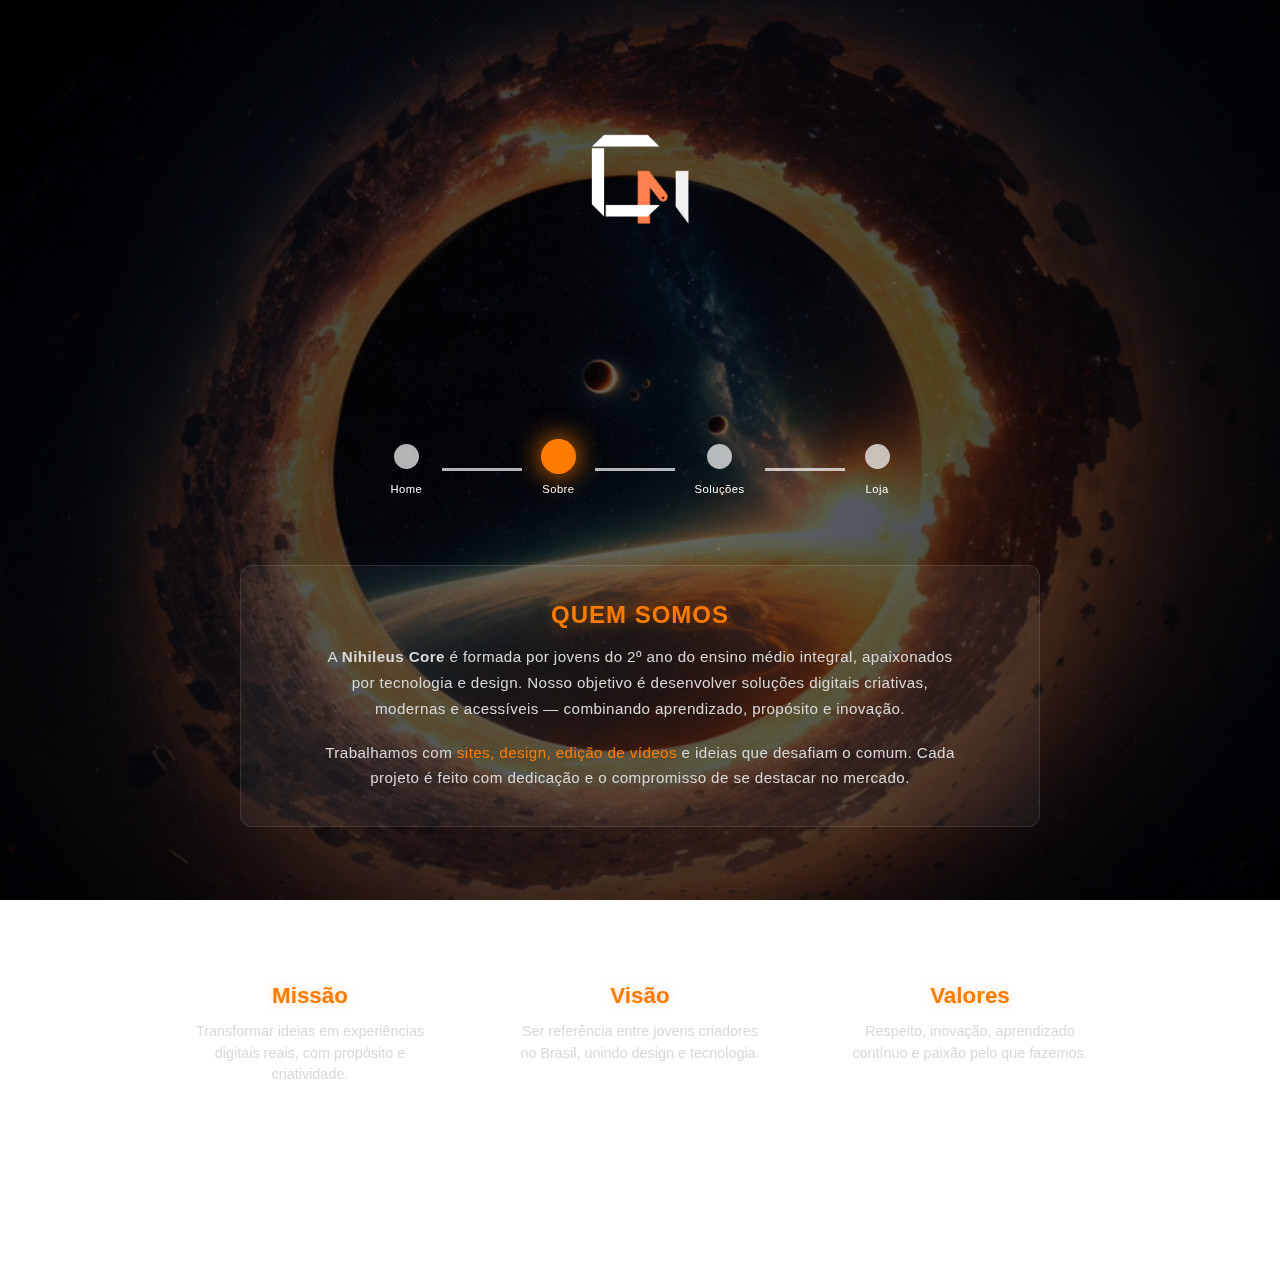
<file: sobre.html>
<!DOCTYPE html>
<html lang="pt-br">

<head>
    <meta charset="UTF-8">
    <meta name="viewport" content="width=device-width, initial-scale=1.0">
    <title>Soluções | Nihileus Core</title>
    <link rel="stylesheet" href="css/main.css">
    <link rel="stylesheet" href="css/animations.css">
</head>


<body class="page-sobre">
    <div class="rocket-transition">
        <div class="rocket-flame"></div>
        <img src="assets/img/foguete.png" alt="Foguete Nihileus Core">
    </div>

    <!-- Fundo de galáxia (o mesmo vídeo da Home) -->
    <video autoplay muted loop playsinline class="bg-video">
        <source src="assets/video/galaxy3.mp4" type="video/mp4">
    </video>

    <!-- Seção principal -->
    <section class="home" id="sobre">
        <!-- LOGO -->
        <img src="assets/img/logo_laranja.png" alt="Nihileus Core Logo" class="logo-img">


        <!-- FRASE / TÍTULO -->
        <h1 class="title">Sobre a <span>Nihileus Core</span></h1>


        <!-- MENU DE NAVEGAÇÃO -->
        <nav class="nav-dots sobre-nav">
            <div class="dot-box">
                <a href="index.html" class="dot"></a>
                <p>Home</p>
            </div>
            <div class="line"></div>
            <div class="dot-box">
                <a href="sobre.html" class="dot active"></a>
                <p>Sobre</p>
            </div>
            <div class="line"></div>
            <div class="dot-box">
                <a href="solucoes.html" class="dot"></a>
                <p>Soluções</p>
            </div>
            <div class="line"></div>
            <div class="dot-box">
                <a href="vendas.html" class="dot"></a>
                <p>Loja</p>
            </div>
        </nav>

        <!-- BLOCO DE INFORMAÇÃO -->
        <div class="about-block">
            <div class="about-content">
                <h2>Quem Somos</h2>
                <p>
                    A <strong>Nihileus Core</strong> é formada por jovens do 2º ano do ensino médio integral, apaixonados por tecnologia e design. Nosso objetivo é desenvolver soluções digitais criativas, modernas e acessíveis — combinando aprendizado,
                    propósito e inovação.
                </p>
                <br>
                <p>
                    Trabalhamos com <span style="color: #ff7b00;">sites, design, edição de vídeos</span> e ideias que desafiam o comum. Cada projeto é feito com dedicação e o compromisso de se destacar no mercado.
                </p>
            </div>
        </div>

        <!-- BLOCO ADICIONAL -->
        <div class="info-section">
            <div class="info-block">
                <h2>Missão</h2>
                <p>Transformar ideias em experiências digitais reais, com propósito e criatividade.</p>
            </div>
            <div class="info-block">
                <h2>Visão</h2>
                <p>Ser referência entre jovens criadores no Brasil, unindo design e tecnologia.</p>
            </div>
            <div class="info-block">
                <h2>Valores</h2>
                <p>Respeito, inovação, aprendizado contínuo e paixão pelo que fazemos.</p>
            </div>
        </div>

    </section>

    <script src="js/main.js"></script>
</body>

</html>
</file>
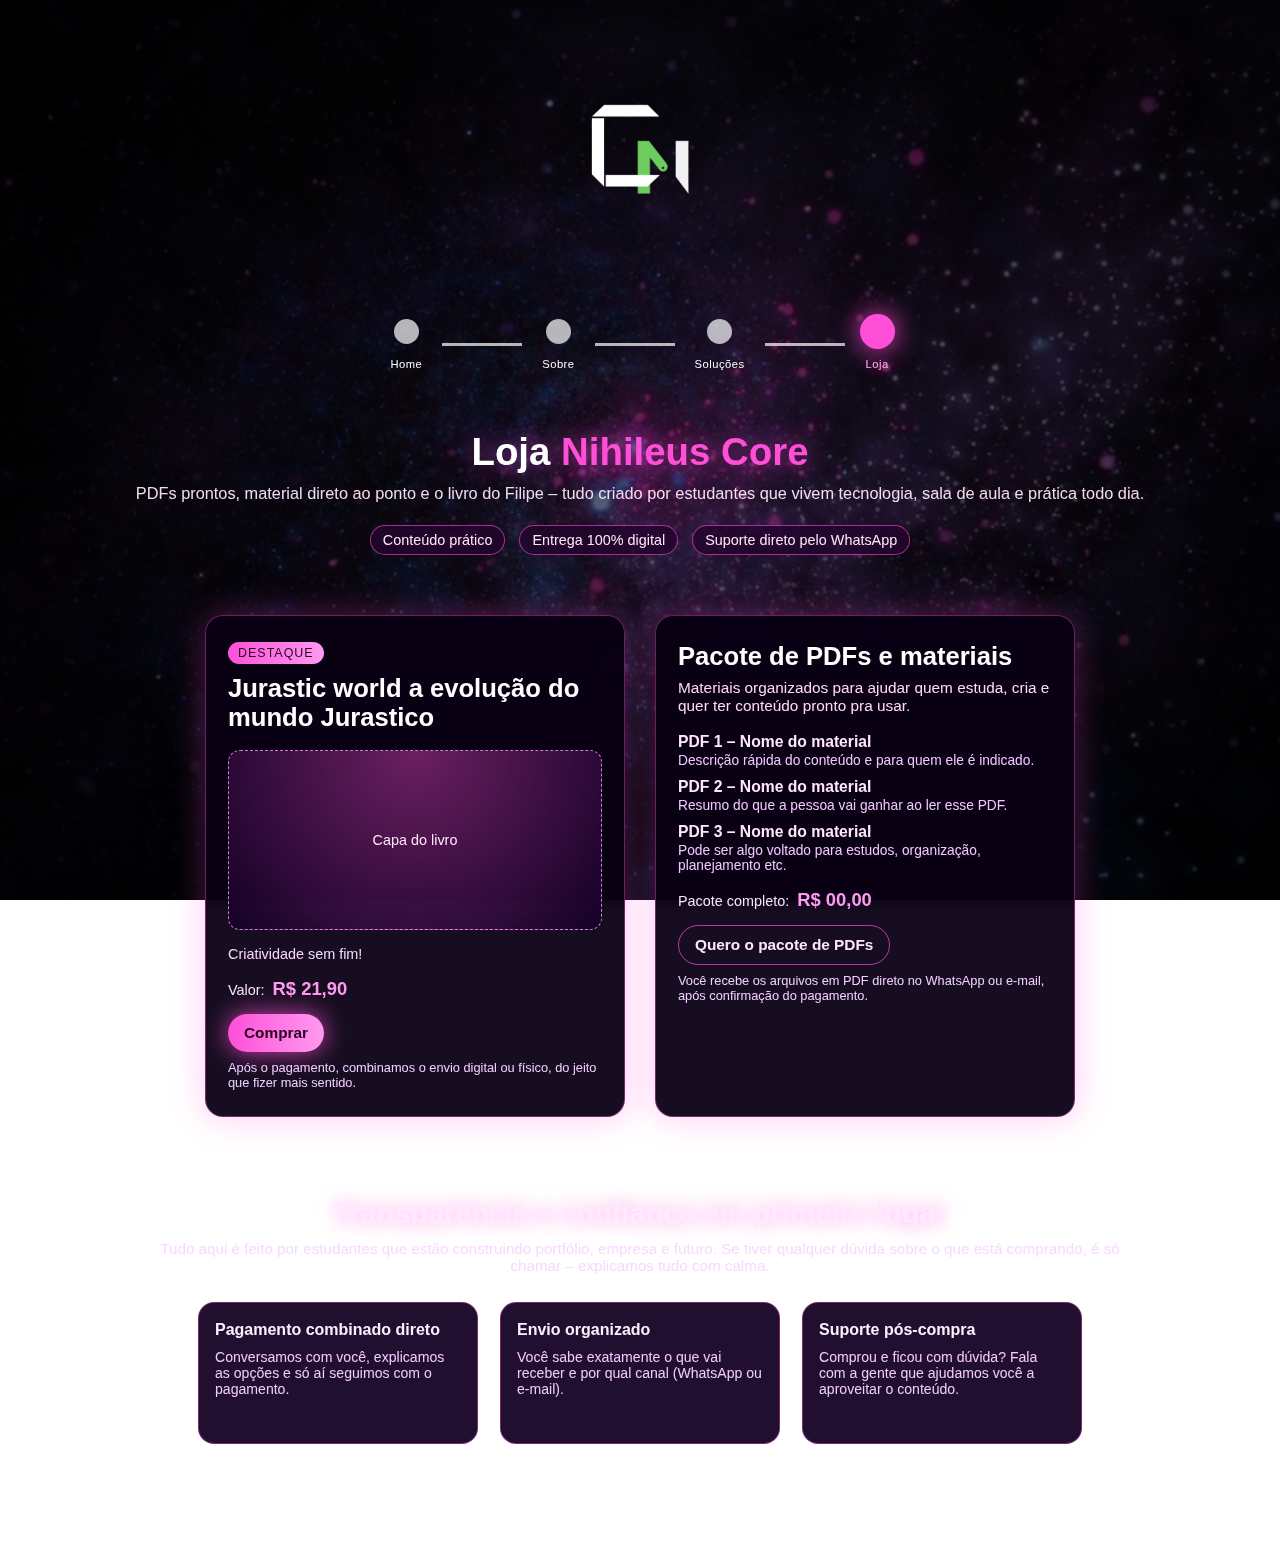
<file: vendas.html>
<!DOCTYPE html>
<html lang="pt-br">

<head>
    <meta charset="UTF-8">
    <meta name="viewport" content="width=device-width, initial-scale=1.0">
    <title>Vendas | Nihileus Core</title>
    <link rel="stylesheet" href="css/main.css">
    <link rel="stylesheet" href="css/animations.css">
</head>

<body class="page-vendas">


    <!-- Transição do foguete -->
    <div class="rocket-transition">
        <div class="rocket-flame"></div>
        <img src="assets/img/foguete.png" alt="Foguete Nihileus Core">
    </div>

    <!-- Fundo em vídeo -->
    <video autoplay muted loop playsinline class="bg-video">
    <source src="assets/video/teste1.mp4" type="video/mp4">
  </video>

    <!-- SEÇÃO VENDAS -->
    <section class="sales">
        <img src="assets/img/logo.png" alt="Logo Nihileus Core" class="logo-img">

        <!-- Navegação por pontos (agora com Vendas) -->
        <nav class="nav-dots vendas-nav">
            <div class="dot-box">
                <a href="index.html" class="dot"></a>
                <p>Home</p>
            </div>
            <div class="line"></div>
            <div class="dot-box">
                <a href="sobre.html" class="dot"></a>
                <p>Sobre</p>
            </div>
            <div class="line"></div>
            <div class="dot-box">
                <a href="solucoes.html" class="dot"></a>
                <p>Soluções</p>
            </div>
            <div class="line"></div>
            <div class="dot-box">
                <a href="vendas.html" class="dot active"></a>
                <p>Loja</p>
            </div>
        </nav>

        <!-- HERO -->
        <header class="sales-hero">
            <h1>Loja <span>Nihileus Core</span></h1>
            <p>
                PDFs prontos, material direto ao ponto e o livro do Filipe – tudo criado por estudantes que vivem tecnologia, sala de aula e prática todo dia.
            </p>
            <div class="sales-highlight">
                <span>Conteúdo prático</span>
                <span>Entrega 100% digital</span>
                <span>Suporte direto pelo WhatsApp</span>
            </div>
        </header>

        <!-- GRID PRINCIPAL: LIVRO + PDFs -->
        <section class="sales-grid">

            <!-- LIVRO DO FILIPE (DESTAQUE) -->
            <article class="sales-card book-card">
                <div class="badge badge-main">Destaque</div>
                <h2>Jurastic world a evolução do mundo Jurastico</h2>
                <p class="sales-tagline">

                </p>

                <div class="book-cover-placeholder">
                    <span>Capa do livro</span>
                </div>

                <ul class="sales-list">
                    <li>Criatividade sem fim!</li>
                </ul>

                <div class="price-row">
                    <span class="price-label">Valor:</span>
                    <span class="price-value">R$ 21,90</span>
                </div>

                <a href="https://wa.me/5538984142176?text=Ol%C3%A1%2C%20tenho%20interesse%20no%20livro%20do%20Filipe%20da%20Nihileus%20Core." target="_blank" class="sales-btn primary">
           Comprar
        </a>

                <p class="small-note">
                    Após o pagamento, combinamos o envio digital ou físico, do jeito que fizer mais sentido.
                </p>
            </article>

            <!-- PDFs / MATERIAIS DIGITAIS -->
            <article class="sales-card pdf-card">
                <h2>Pacote de PDFs e materiais</h2>
                <p class="sales-tagline">
                    Materiais organizados para ajudar quem estuda, cria e quer ter conteúdo pronto pra usar.
                </p>

                <div class="pdf-list">
                    <div class="pdf-item">
                        <h3>PDF 1 – Nome do material</h3>
                        <p>Descrição rápida do conteúdo e para quem ele é indicado.</p>
                    </div>
                    <div class="pdf-item">
                        <h3>PDF 2 – Nome do material</h3>
                        <p>Resumo do que a pessoa vai ganhar ao ler esse PDF.</p>
                    </div>
                    <div class="pdf-item">
                        <h3>PDF 3 – Nome do material</h3>
                        <p>Pode ser algo voltado para estudos, organização, planejamento etc.</p>
                    </div>
                </div>

                <div class="price-row">
                    <span class="price-label">Pacote completo:</span>
                    <span class="price-value">R$ 00,00</span>
                    <!-- ajusta depois -->
                </div>

                <a href="https://wa.me/55SEUNUMERO?text=Ol%C3%A1%2C%20tenho%20interesse%20no%20pacote%20de%20PDFs%20da%20Nihileus%20Core." target="_blank" class="sales-btn secondary">
           Quero o pacote de PDFs
        </a>

                <p class="small-note">
                    Você recebe os arquivos em PDF direto no WhatsApp ou e-mail, após confirmação do pagamento.
                </p>
            </article>

        </section>

        <!-- GARANTIA / CONFIANÇA -->
        <section class="sales-guarantee">
            <h2>Transparência e confiança em primeiro lugar</h2>
            <p>
                Tudo aqui é feito por estudantes que estão construindo portfólio, empresa e futuro. Se tiver qualquer dúvida sobre o que está comprando, é só chamar – explicamos tudo com calma.
            </p>
            <div class="guarantee-grid">
                <div class="guarantee-item">
                    <h3>Pagamento combinado direto</h3>
                    <p>Conversamos com você, explicamos as opções e só aí seguimos com o pagamento.</p>
                </div>
                <div class="guarantee-item">
                    <h3>Envio organizado</h3>
                    <p>Você sabe exatamente o que vai receber e por qual canal (WhatsApp ou e-mail).</p>
                </div>
                <div class="guarantee-item">
                    <h3>Suporte pós-compra</h3>
                    <p>Comprou e ficou com dúvida? Fala com a gente que ajudamos você a aproveitar o conteúdo.</p>
                </div>
            </div>
        </section>

    </section>

    <script src="js/main.js"></script>
</body>

</html>
</file>
<file: css/animations.css>
/* 1 - Animação texto*/


/* Suaviza a logo com leve zoom e fade */

@keyframes fadeIn {
    0% {
        opacity: 0;
        transform: translateY(-20px) scale(0.95);
        filter: blur(4px);
    }
    60% {
        opacity: 0.7;
        transform: translateY(0) scale(1.02);
        filter: blur(1px);
    }
    100% {
        opacity: 1;
        transform: translateY(0) scale(1);
        filter: blur(0);
    }
}


/* Faz o texto aparecer com leve brilho e suavidade */

@keyframes fadeText {
    0% {
        opacity: 0;
        transform: translateY(40px);
        letter-spacing: 2px;
        filter: blur(4px);
    }
    70% {
        opacity: 0.8;
        transform: translateY(0);
        filter: blur(1px);
    }
    100% {
        opacity: 1;
        transform: translateY(0);
        filter: blur(0);
    }
}


/* 3 - Animação logo*/

@keyframes fadeLogo {
    0% {
        opacity: 0;
        transform: translateY(-40px) scale(0.95);
        filter: blur(3px);
    }
    60% {
        opacity: 0.8;
        transform: translateY(-60px) scale(1.05);
        filter: blur(1px);
    }
    100% {
        opacity: 1;
        transform: translateY(-60px) scale(1);
        filter: blur(0);
    }
}
</file>
<file: css/main.css>
/* --- RESET E BASE --- */

* {
    margin: 0;
    padding: 0;
    box-sizing: border-box;
}

html {
    scroll-behavior: smooth;
    overflow-x: hidden;
}

body {
    position: relative;
    font-family: 'Poppins', sans-serif;
    color: white;
    background: url('../assets/img/stars.png') center/cover no-repeat fixed;
    background-size: cover;
    min-height: 100vh;
    /* ✅ altura mínima, não fixa */
    overflow-x: hidden;
    /* ✅ impede rolagem lateral */
    overflow-y: auto;
    /* ✅ permite rolar pra baixo */
}


/* camada azul mais clara (degradê suave) */

body::before {
    content: "";
    position: fixed;
    top: 0;
    left: 0;
    width: 100%;
    height: 100%;
    background: radial-gradient( circle at center, rgba(10, 25, 60, 0.35) 0%, /* azul médio no centro */
    rgba(5, 15, 40, 0.6) 60%, /* azul escuro suave */
    rgba(0, 5, 20, 0.8) 100%/* azul quase preto nas bordas */
    );
    mix-blend-mode: multiply;
    z-index: -1;
}


/* vinheta leve (escurece só as extremidades) */

body::after {
    content: "";
    position: fixed;
    top: 0;
    left: 0;
    width: 100%;
    height: 100%;
    background: radial-gradient( circle at center, transparent 70%, rgba(0, 0, 0, 0.15) 100%);
    z-index: -1;
}


/* --- HOME --- */

.home {
    display: flex;
    flex-direction: column;
    align-items: center;
    justify-content: flex-start;
    /* começa do topo */
    min-height: 100vh;
    /* ✅ cresce conforme o conteúdo */
    padding-top: 120px;
    /* espaçamento entre topo e logo */
    padding-bottom: 100px;
    /* garante espaço no fim */
    position: relative;
    text-align: center;
}


/* LOGO */

.logo-img {
    width: 200px;
    margin-bottom: 25px;
    transform: translateY(-40px);
    animation: fadeLogo 1.8s ease forwards;
}


/* FRASE */

.title {
    font-size: 1.6rem;
    font-weight: 500;
    opacity: 0;
    animation: fadeText 3s ease forwards;
    animation-delay: 0.5s;
    margin-bottom: 70px;
}

.title span {
    color: #00ff66;
    font-weight: 600;
}


/* --- MENU DE PONTOS --- */

.nav-dots {
    display: flex;
    align-items: center;
    justify-content: center;
    gap: 20px;
}


/* Agrupamento do ponto e nome */

.dot-box {
    display: flex;
    flex-direction: column;
    align-items: center;
    gap: 14px;
    /* antes era 8px */
}


/* Ponto */

.dot {
    width: 25px;
    height: 25px;
    border-radius: 50%;
    background: rgba(255, 255, 255, 0.7);
    cursor: pointer;
    transition: all 0.3s ease;
}

.dot:hover {
    background: #00ff66;
    transform: scale(1.3);
    box-shadow: 0 0 15px #00ff66;
}

.dot.active {
    background: #00ff66;
    transform: scale(1.4);
    box-shadow: 0 0 20px #00ff66;
}

.dot-box a {
    display: block;
    width: 25px;
    height: 25px;
    border-radius: 50%;
    background: rgba(255, 255, 255, 0.7);
    transition: all 0.3s ease;
    text-decoration: none;
}

.dot-box a:hover {
    background: #00ff66;
    transform: scale(1.3);
    box-shadow: 0 0 15px #00ff66;
}


/* Nome da seção */

.dot-box p {
    font-size: 0.7rem;
    color: white;
    font-weight: 400;
    letter-spacing: 0.5px;
}


/* PONTO ATIVO */

.nav-dots .dot.active {
    background: #00ff66;
    transform: scale(1.4);
    box-shadow: 0 0 20px #00ff66;
}


/* LINHAS ENTRE OS PONTOS */

.nav-dots .line {
    width: 80px;
    height: 3px;
    background: rgba(255, 255, 255, 0.7);
    transition: all 0.3s ease;
}


/* Blocos */

.info-section {
    display: flex;
    justify-content: center;
    align-items: stretch;
    flex-wrap: wrap;
    gap: 30px;
    padding: 60px 10%;
}

.info-block {
    background: rgba(255, 255, 255, 0.05);
    border-radius: 12px;
    padding: 25px;
    width: 300px;
    text-align: center;
    transition: 0.3s ease;
    border: 1px solid rgba(255, 255, 255, 0.1);
}

.info-block h2 {
    color: #00ff66;
    margin-bottom: 12px;
    font-size: 1.4rem;
}

.info-block p {
    color: #d8d8d8;
    font-size: 0.9rem;
    line-height: 1.5;
}

.info-block:hover {
    transform: translateY(-10px);
    box-shadow: 0 0 20px #00ff6650;
    border-color: #00ff66;
}


/* INTRO */

.about-block {
    background: rgba(255, 255, 255, 0.05);
    border-radius: 12px;
    padding: 35px;
    width: 85%;
    max-width: 800px;
    text-align: center;
    border: 1px solid rgba(255, 255, 255, 0.1);
    margin: 70px auto;
    transition: 0.3s ease;
    animation: fadeIn 2s ease forwards;
}

.about-block:hover {
    transform: translateY(-10px);
    box-shadow: 0 0 25px rgba(0, 255, 102, 0.3);
    border-color: #00ff66;
}

.about-content h2 {
    color: #00ff66;
    font-size: 1.5rem;
    margin-bottom: 15px;
    text-transform: uppercase;
    letter-spacing: 1px;
}

.about-content p {
    color: #d8d8d8;
    font-size: 0.95rem;
    line-height: 1.7;
    letter-spacing: 0.4px;
    text-align: center;
    max-width: 650px;
    margin: 0 auto;
}


/* --- GALÁXIA EM MOVIMENTO (FUNDO) --- */

.bg-video {
    position: fixed;
    top: 0;
    left: 0;
    width: 100%;
    height: 100%;
    object-fit: cover;
    /* cobre toda a tela */
    z-index: -2;
    /* fica atrás de tudo */
    opacity: 0.85;
    /* controle de brilho */
    filter: brightness(0.7) saturate(1.3);
    /* ajusta cor e contraste */
    pointer-events: none;
    /* impede o vídeo de bloquear cliques */
}


/* --- CORES ESPECÍFICAS DA PÁGINA SOBRE --- */

.page-sobre h1,
.page-sobre h2 {
    color: #ff7b00;
    /* laranja quente */
    text-shadow: 0 0 10px rgba(255, 123, 0, 0.3);
    /* leve brilho */
}

.page-sobre .info-block h2 {
    color: #ff7b00;
    /* títulos dos blocos */
}

.page-sobre .title span {
    color: #ff7b00;
    /* palavra destacada no título */
}

.page-sobre .about-content h2 {
    color: #ff7b00;
    letter-spacing: 1px;
    text-transform: uppercase;
    text-shadow: 0 0 15px rgba(255, 123, 0, 0.4);
}


/* --- COR DO PONTO DE NAVEGAÇÃO QUANDO ESTIVER NA PÁGINA SOBRE --- */

.page-sobre .nav-dots .dot.active {
    background: #ff7b00;
    /* laranja */
    box-shadow: 0 0 20px #ff7b00;
    transform: scale(1.4);
}

.page-sobre .dot:hover {
    background: #ff7b00;
    box-shadow: 0 0 15px #ff7b00;
}


/* --- PERSONALIZAÇÃO DA PÁGINA SOBRE --- */


/* cor principal dos títulos e destaques */

.page-sobre h1,
.page-sobre h2,
.page-sobre .title span {
    color: #ff7b00;
    /* laranja */
    text-shadow: 0 0 10px rgba(255, 123, 0, 0.3);
}


/* blocos e bordas com brilho laranja */

.page-sobre .info-block:hover {
    box-shadow: 0 0 20px rgba(255, 123, 0, 0.4);
    border-color: #ff7b00;
}

.page-sobre .about-block:hover {
    box-shadow: 0 0 25px rgba(255, 123, 0, 0.3);
    border-color: #ff7b00;
}


/* texto com hover laranja */

.page-sobre .info-block h2:hover,
.page-sobre .info-block p:hover,
.page-sobre .about-content p:hover {
    color: #ffb366;
    /* laranja mais claro no hover */
    text-shadow: 0 0 8px rgba(255, 123, 0, 0.5);
    transition: 0.3s ease;
}


/* bolinha e hover do menu */

.page-sobre .nav-dots .dot.active {
    background: #ff7b00;
    box-shadow: 0 0 20px #ff7b00;
    transform: scale(1.4);
}

.page-sobre .dot:hover {
    background: #ff7b00;
    box-shadow: 0 0 15px #ff7b00;
}


/* --- TRANSIÇÃO ENTRE PÁGINAS --- */

.fade-transition {
    opacity: 1;
    transition: opacity 0.6s ease;
}

.fade-out {
    opacity: 0;
}


/* --- FOGUETE DE TRANSIÇÃO --- */

.rocket-transition {
    position: fixed;
    top: 50%;
    width: 120px;
    transform: translateY(-50%);
    opacity: 0;
    z-index: 9999;
    pointer-events: none;
}

.rocket-transition img {
    width: 100%;
    height: auto;
    position: relative;
    z-index: 2;
}


/* 🔥 RASTRO DE FOGO */

.rocket-flame {
    position: absolute;
    left: -25px;
    top: 45%;
    width: 40px;
    height: 20px;
    background: radial-gradient(circle at right, #ff0 0%, #ff8000 40%, #ff0000 80%, transparent 100%);
    filter: blur(4px) brightness(1.3);
    opacity: 0;
    z-index: 1;
    animation: flameFlicker 0.15s infinite alternate;
}

@keyframes flameFlicker {
    from {
        transform: scaleY(1) scaleX(1);
        opacity: 0.8;
    }
    to {
        transform: scaleY(1.2) scaleX(0.9);
        opacity: 1;
    }
}


/* 🡆 DIREITA */

.rocket-fly-right {
    animation: rocketFlyRight 2.3s cubic-bezier(0.45, 0, 0.55, 1) forwards;
    opacity: 1;
}

@keyframes rocketFlyRight {
    0% {
        left: -150px;
        opacity: 1;
        transform: translateY(-50%) rotate(-10deg);
    }
    50% {
        left: 45%;
        transform: translateY(-52%) rotate(0deg);
    }
    100% {
        left: 110%;
        opacity: 0;
        transform: translateY(-50%) rotate(15deg);
    }
}


/* 🡄 ESQUERDA */

.rocket-fly-left {
    animation: rocketFlyLeft 2.3s cubic-bezier(0.45, 0, 0.55, 1) forwards;
    opacity: 1;
}

@keyframes rocketFlyLeft {
    0% {
        left: 110%;
        opacity: 1;
        transform: translateY(-50%) rotate(180deg);
    }
    50% {
        left: 45%;
        transform: translateY(-52%) rotate(185deg);
    }
    100% {
        left: -150px;
        opacity: 0;
        transform: translateY(-50%) rotate(190deg);
    }
}


/* --- SEÇÃO WHATSAPP COM IMAGEM --- */

.whatsapp-section {
    display: flex;
    align-items: center;
    justify-content: center;
    gap: 40px;
    padding: 80px 10%;
    text-align: left;
    flex-wrap: wrap;
}

.whatsapp-img {
    width: 300px;
    max-width: 100%;
    animation: floatImage 4s ease-in-out infinite alternate;
    filter: drop-shadow(0 0 25px rgba(0, 255, 102, 0.3));
}

@keyframes floatImage {
    from {
        transform: translateY(0);
    }
    to {
        transform: translateY(-10px);
    }
}

.whatsapp-text {
    max-width: 500px;
}

.whatsapp-text p {
    font-size: 1.3rem;
    margin-bottom: 5px;
    color: #d8d8d8;
}

.whatsapp-text h2 {
    font-size: 1.8rem;
    margin-bottom: 25px;
    color: white;
    line-height: 1.4;
}

.whatsapp-text span {
    color: #00ff66;
}

.whatsapp-btn {
    display: inline-block;
    background: #00ff66;
    color: #000;
    padding: 14px 28px;
    border-radius: 30px;
    font-weight: 600;
    text-decoration: none;
    transition: 0.3s ease;
    box-shadow: 0 0 25px rgba(0, 255, 102, 0.4);
}

.whatsapp-btn:hover {
    background: #00cc55;
    transform: scale(1.05);
    box-shadow: 0 0 30px rgba(0, 255, 102, 0.6);
}


/* --- BLOCOS DE SERVIÇOS PROFISSIONAIS --- */

.service-block {
    position: relative;
    background: rgba(0, 0, 0, 0.4);
    backdrop-filter: blur(6px);
    border: 1px solid rgba(255, 255, 255, 0.08);
    box-shadow: 0 0 40px rgba(255, 255, 255, 0.05);
    padding: 100px 10%;
    margin: 120px auto;
    border-radius: 18px;
    width: 85%;
    overflow: hidden;
    transition: 0.3s ease;
}

.service-block:hover {
    transform: scale(1.01);
    box-shadow: 0 0 60px rgba(255, 255, 255, 0.08);
}

.service-inner {
    display: flex;
    align-items: center;
    justify-content: space-between;
    gap: 60px;
    flex-wrap: wrap;
    position: relative;
    z-index: 2;
}

.service-info {
    max-width: 540px;
}

.service-info h2 {
    font-size: 2rem;
    color: white;
    margin-bottom: 25px;
    line-height: 1.3;
}

.service-info h2 span {
    color: var(--accent-color);
    text-shadow: 0 0 20px var(--accent-color);
}

.service-info p {
    color: #d6d6d6;
    font-size: 1.05rem;
    line-height: 1.7;
    margin-bottom: 35px;
}

.service-info ul {
    list-style: none;
    margin-bottom: 35px;
}

.service-info ul li {
    color: #bfbfbf;
    font-size: 0.95rem;
    margin: 6px 0;
}

.service-btn {
    display: inline-block;
    color: #000;
    background: var(--accent-color);
    padding: 12px 30px;
    border-radius: 40px;
    font-weight: 600;
    text-decoration: none;
    box-shadow: 0 0 25px var(--accent-color);
    transition: 0.3s ease;
}

.service-btn:hover {
    transform: scale(1.05);
    box-shadow: 0 0 35px var(--accent-color);
}

.service-image img {
    width: 380px;
    max-width: 100%;
    filter: drop-shadow(0 0 35px rgba(255, 255, 255, 0.25));
    animation: floatImage 4s ease-in-out infinite alternate;
}


/* 🔹 COR PERSONALIZADA POR SERVIÇO */

.video-service {
    --accent-color: #00bfff;
}

.design-service {
    --accent-color: #ff7b00;
}

.site-service {
    --accent-color: #00ff66;
}


/* --- MANUTENÇÃO ROXA --- */

.maintenance-purple {
    --accent-color: #a66bff;
    /* roxo padrão Nihileus Core */
    background: rgba(0, 0, 0, 0.4);
    backdrop-filter: blur(6px);
    border: 1px solid rgba(166, 107, 255, 0.15);
    box-shadow: 0 0 40px rgba(166, 107, 255, 0.1);
    padding: 100px 10%;
    margin: 120px auto;
    border-radius: 18px;
    width: 85%;
    overflow: hidden;
    position: relative;
    transition: 0.3s ease;
}

.maintenance-purple::before {
    content: "";
    position: absolute;
    inset: 0;
    background: radial-gradient( circle at top left, rgba(166, 107, 255, 0.15), rgba(10, 10, 25, 0.9) 80%);
    mix-blend-mode: screen;
    z-index: 0;
}

.maintenance-purple:hover {
    transform: scale(1.01);
    box-shadow: 0 0 50px rgba(166, 107, 255, 0.15);
}

.maintenance-purple .service-inner {
    display: flex;
    align-items: center;
    justify-content: space-between;
    gap: 60px;
    flex-wrap: wrap;
    position: relative;
    z-index: 2;
}

.maintenance-purple .service-info {
    max-width: 540px;
}

.maintenance-purple .service-info h2 {
    font-size: 2rem;
    color: white;
    margin-bottom: 25px;
    line-height: 1.3;
    text-shadow: 0 0 20px rgba(166, 107, 255, 0.3);
}

.maintenance-purple .service-info h2 span {
    color: var(--accent-color);
}

.maintenance-purple .service-info p {
    color: #d6d6d6;
    font-size: 1.05rem;
    line-height: 1.7;
    margin-bottom: 35px;
}

.maintenance-purple ul {
    list-style: none;
    margin-bottom: 35px;
}

.maintenance-purple ul li {
    color: #cfcfcf;
    font-size: 0.95rem;
    margin: 6px 0;
    display: flex;
    align-items: center;
    gap: 8px;
}

.purple-btn {
    display: inline-block;
    color: #000;
    background: var(--accent-color);
    padding: 12px 30px;
    border-radius: 40px;
    font-weight: 600;
    text-decoration: none;
    box-shadow: 0 0 25px var(--accent-color);
    transition: 0.3s ease;
}

.purple-btn:hover {
    transform: scale(1.05);
    box-shadow: 0 0 35px var(--accent-color);
}

.maintenance-purple .service-image img {
    width: 380px;
    max-width: 100%;
    filter: drop-shadow(0 0 40px rgba(166, 107, 255, 0.25));
    animation: floatImage 4s ease-in-out infinite alternate;
}


/* Solucoes */


/* --- SOLUÇÕES (TEMA AZUL ORBITAL) --- */

.solutions {
    text-align: center;
    padding-top: 100px;
    color: white;
    position: relative;
}

.solutions-title {
    font-size: 2.6rem;
    margin-top: 60px;
    text-shadow: 0 0 20px rgba(0, 191, 255, 0.4);
}

.solutions-title span {
    color: #00bfff;
}

.solutions-subtitle {
    font-size: 1.1rem;
    color: #cfe9ff;
    margin-bottom: 100px;
    opacity: 0.9;
}


/* --- AJUSTE DE LEGIBILIDADE E MOVIMENTO --- */

.core-tech {
    position: relative;
    width: 100%;
    min-height: 700px;
    /* deixa espaço suficiente */
    display: flex;
    align-items: center;
    justify-content: center;
    overflow: visible;
    /* ✅ NÃO corta mais o núcleo/orbitas */
    margin: 100px auto 100px;
    /* espaço embaixo pra não encostar no próximo bloco */
    z-index: 2;
}


/* Campo de energia atrás do núcleo */

.energy-field {
    position: absolute;
    width: 380px;
    height: 380px;
    border-radius: 50%;
    background: radial-gradient(circle, rgba(0, 191, 255, 0.25) 0%, rgba(0, 0, 30, 0) 80%);
    filter: blur(60px);
    animation: energyFlow 6s ease-in-out infinite alternate;
    z-index: 1;
}

@keyframes energyFlow {
    0%,
    100% {
        transform: scale(1);
        opacity: 0.6;
    }
    50% {
        transform: scale(1.2);
        opacity: 1;
    }
}


/* Núcleo central */

.core-sphere {
    width: 130px;
    height: 130px;
    border-radius: 50%;
    box-shadow: 0 0 90px rgba(0, 191, 255, 0.8);
    animation: pulse-core 4s ease-in-out infinite alternate;
    z-index: 2;
    display: flex;
    align-items: center;
    justify-content: center;
    background: rgba(0, 10, 30, 0.8);
    /* fundo escuro pra destacar a logo */
    overflow: hidden;
}

.core-sphere img {
    width: 80%;
    height: auto;
    object-fit: contain;
    filter: drop-shadow(0 0 10px rgba(0, 191, 255, 0.7));
}

@keyframes pulse-core {
    0%,
    100% {
        transform: scale(1);
        box-shadow: 0 0 80px rgba(0, 191, 255, 0.7);
    }
    50% {
        transform: scale(1.1);
        box-shadow: 0 0 130px rgba(0, 191, 255, 1);
    }
}


/* Orbitas com contraste suave */

.orbit {
    position: absolute;
    border: 1px solid rgba(0, 191, 255, 0.15);
    border-radius: 50%;
    animation: rotateOrbit linear infinite;
    filter: brightness(1.2);
    z-index: 3;
}

.orbit-1 {
    width: 280px;
    height: 280px;
    animation-duration: 55s;
}

.orbit-2 {
    width: 430px;
    height: 430px;
    animation-duration: 70s;
}

.orbit-3 {
    width: 580px;
    height: 580px;
    animation-duration: 90s;
}

@keyframes rotateOrbit {
    from {
        transform: rotate(0deg);
    }
    to {
        transform: rotate(360deg);
    }
}


/* Ícones orbitando */

.tech-icon {
    position: absolute;
    top: 50%;
    left: 50%;
    transform: rotate(var(--angle)) translateX(calc(var(--orbit-radius, 50%) / 2)) rotate(calc(var(--angle) * -1));
    transform-origin: center;
    text-align: center;
    z-index: 4;
}

.orbit-1 .tech-icon {
    --orbit-radius: 280px;
}

.orbit-2 .tech-icon {
    --orbit-radius: 430px;
}

.orbit-3 .tech-icon {
    --orbit-radius: 580px;
}

.tech-icon img {
    width: 65px;
    opacity: 0.95;
    transition: all 0.3s ease;
    filter: drop-shadow(0 0 8px rgba(0, 191, 255, 0.5));
}

.tech-icon:hover img {
    transform: scale(1.15);
    opacity: 1;
    filter: drop-shadow(0 0 15px #00bfff);
}


/* Legendas fixas */

.tech-icon p {
    color: #e8f7ff;
    font-size: 0.9rem;
    font-weight: 500;
    margin-top: 8px;
    text-shadow: 0 0 5px rgba(0, 191, 255, 0.5);
    transform: none !important;
    text-align: center;
}


/* --- FERRAMENTAS --- */

.tools-section {
    text-align: center;
    padding: 120px 10%;
    background: rgba(0, 10, 30, 0.4);
    backdrop-filter: blur(8px);
}

.tools-section h2 {
    color: #00bfff;
    font-size: 2rem;
    margin-bottom: 60px;
}

.tools-grid {
    display: flex;
    flex-wrap: wrap;
    justify-content: center;
    gap: 35px;
}

.tool-card {
    background: rgba(255, 255, 255, 0.05);
    border: 1px solid rgba(0, 191, 255, 0.2);
    border-radius: 12px;
    width: 130px;
    padding: 25px 15px;
    transition: 0.3s ease;
}

.tool-card:hover {
    transform: scale(1.1);
    box-shadow: 0 0 35px rgba(0, 191, 255, 0.4);
}

.tool-card img {
    width: 50px;
    margin-bottom: 10px;
}

.tool-card p {
    color: #d8d8d8;
    font-size: 0.9rem;
}


/* --- CALL TO ACTION --- */

.cta-section {
    text-align: center;
    padding: 120px 10%;
}

.cta-section h2 {
    color: white;
    font-size: 1.8rem;
    margin-bottom: 25px;
}

.cta-btn-blue {
    background: #00bfff;
    color: #000;
    padding: 14px 35px;
    border-radius: 40px;
    font-weight: 600;
    text-decoration: none;
    box-shadow: 0 0 25px rgba(0, 191, 255, 0.5);
    transition: 0.3s ease;
}

.cta-btn-blue:hover {
    transform: scale(1.05);
    box-shadow: 0 0 40px rgba(0, 191, 255, 0.8);
}


/* --- ESTILO ESPECÍFICO PARA A PÁGINA SOLUÇÕES --- */

.solucoes-nav .dot.active {
    background: #00bfff;
    transform: scale(1.4);
    box-shadow: 0 0 20px #00bfff;
}

.solucoes-nav .dot-box a:hover {
    background: #00bfff;
    box-shadow: 0 0 15px #00bfff;
}

.solucoes-nav .dot-box a.active+p {
    color: #00bfff;
    text-shadow: 0 0 10px rgba(0, 191, 255, 0.8);
}

\r\n\r\n
/* --- SERVICE BUILDER --- */

.service-builder {
    margin-top: 80px;
    padding: 70px 8%;
    background: rgba(5, 18, 42, 0.6);
    border: 1px solid rgba(0, 191, 255, 0.22);
    border-radius: 28px;
    backdrop-filter: blur(14px);
    box-shadow: 0 0 45px rgba(0, 191, 255, 0.14);
}

.builder-headline {
    text-align: center;
    max-width: 720px;
    margin: 0 auto 50px;
}

.builder-headline span {
    display: inline-block;
    font-size: 0.85rem;
    letter-spacing: 0.32rem;
    text-transform: uppercase;
    color: #00bfff;
    margin-bottom: 16px;
}

.builder-headline h2 {
    font-size: 2rem;
    line-height: 1.3;
    margin-bottom: 18px;
}

.builder-headline p {
    color: #cfe9ff;
    font-size: 1rem;
}

.builder-card {
    background: linear-gradient(130deg, rgba(10, 32, 68, 0.75) 0%, rgba(4, 14, 28, 0.85) 70%);
    border: 1px solid rgba(0, 191, 255, 0.18);
    border-radius: 24px;
    padding: 40px 50px;
    box-shadow: inset 0 0 18px rgba(0, 191, 255, 0.08);
}

.builder-progress {
    display: flex;
    align-items: center;
    justify-content: space-between;
    gap: 30px;
    margin-bottom: 35px;
}

.progress-track {
    flex: 1;
    height: 6px;
    background: rgba(0, 191, 255, 0.15);
    border-radius: 999px;
    overflow: hidden;
}

.progress-bar {
    display: block;
    height: 100%;
    width: 0;
    background: linear-gradient(90deg, #00bfff 0%, #00ffcc 100%);
    border-radius: 999px;
    transition: width 0.4s ease;
}

.progress-label {
    font-size: 0.9rem;
    color: #cfe9ff;
    min-width: 110px;
}

.builder-steps {
    display: flex;
    flex-direction: column;
    gap: 60px;
}

.builder-step {
    display: none;
    flex-direction: column;
    gap: 24px;
}

.builder-step.active {
    display: flex;
}

.builder-step h3 {
    font-size: 1.4rem;
}

.step-hint {
    color: #9cc8ff;
    font-size: 0.95rem;
}

.option-grid {
    display: grid;
    grid-template-columns: repeat(auto-fill, minmax(220px, 1fr));
    gap: 22px;
}

.option-card {
    position: relative;
    padding: 22px 20px;
    border-radius: 18px;
    border: 1px solid rgba(0, 191, 255, 0.22);
    background: rgba(6, 20, 45, 0.6);
    box-shadow: 0 0 0 rgba(0, 191, 255, 0);
    transition: all 0.3s ease;
    cursor: pointer;
    display: flex;
    flex-direction: column;
    gap: 10px;
}

.option-card:hover {
    transform: translateY(-4px);
    box-shadow: 0 15px 30px rgba(0, 191, 255, 0.18);
}

.option-card input {
    position: absolute;
    opacity: 0;
    pointer-events: none;
}

.option-card .option-title {
    font-weight: 600;
    font-size: 1.1rem;
}

.option-card .option-desc {
    font-size: 0.9rem;
    color: #cfe9ff;
    line-height: 1.45;
}

.option-card .option-tag {
    font-size: 0.85rem;
    color: #00ffcc;
    letter-spacing: 0.05rem;
    text-transform: uppercase;
}

.option-card.is-selected {
    border-color: rgba(0, 255, 204, 0.75);
    box-shadow: 0 18px 40px rgba(0, 255, 204, 0.18);
    background: rgba(10, 42, 70, 0.85);
}

.timeline-grid .option-card,
.support-grid .option-card {
    grid-column: span 1;
}

.support-grid {
    grid-template-columns: repeat(auto-fill, minmax(260px, 1fr));
}

.builder-footer,
.summary-actions {
    display: flex;
    align-items: center;
    gap: 16px;
    flex-wrap: wrap;
}

.builder-footer {
    margin-top: 10px;
}

.builder-prev,
.builder-next,
.builder-reset {
    background: rgba(255, 255, 255, 0.08);
    border: 1px solid rgba(0, 191, 255, 0.35);
    color: #e8f7ff;
    font-weight: 600;
    padding: 12px 26px;
    border-radius: 999px;
    cursor: pointer;
    transition: all 0.3s ease;
}

.builder-next {
    background: linear-gradient(90deg, #00bfff 0%, #00ffcc 100%);
    border: none;
    color: #001826;
}

.builder-prev:hover,
.builder-reset:hover {
    border-color: rgba(0, 255, 204, 0.6);
    box-shadow: 0 0 25px rgba(0, 191, 255, 0.35);
}

.builder-next:hover {
    transform: translateY(-2px);
    box-shadow: 0 12px 28px rgba(0, 255, 204, 0.35);
}

.builder-next:disabled {
    cursor: not-allowed;
    filter: grayscale(0.4);
    opacity: 0.6;
    box-shadow: none;
}

.builder-cta {
    display: inline-flex;
    align-items: center;
    justify-content: center;
    padding: 12px 28px;
    border-radius: 999px;
    background: transparent;
    border: 1px solid rgba(0, 255, 204, 0.6);
    color: #00ffcc;
    text-decoration: none;
    font-weight: 600;
    transition: all 0.3s ease;
}

.builder-cta:hover {
    background: rgba(0, 255, 204, 0.12);
    box-shadow: 0 12px 28px rgba(0, 255, 204, 0.28);
}

.summary-card {
    background: rgba(4, 16, 32, 0.8);
    border: 1px solid rgba(0, 191, 255, 0.2);
    border-radius: 20px;
    padding: 30px;
    display: flex;
    flex-direction: column;
    gap: 22px;
}

.summary-title {
    font-size: 1.1rem;
    font-weight: 600;
}

.summary-list {
    list-style: none;
    display: flex;
    flex-direction: column;
    gap: 12px;
    color: #cfe9ff;
    font-size: 0.95rem;
}

.summary-budget {
    border-top: 1px solid rgba(0, 191, 255, 0.25);
    padding-top: 18px;
    display: flex;
    flex-direction: column;
    gap: 6px;
}

.summary-budget strong {
    font-size: 1.8rem;
    color: #00ffcc;
}

.summary-note {
    color: #9cc8ff;
    font-size: 0.9rem;
}

@media (max-width: 960px) {
    .service-builder {
        padding: 60px 6%;
    }
    .builder-card {
        padding: 32px;
    }
    .option-grid {
        grid-template-columns: repeat(auto-fill, minmax(200px, 1fr));
    }
}

@media (max-width: 640px) {
    .builder-headline h2 {
        font-size: 1.6rem;
    }
    .builder-card {
        padding: 26px 22px;
    }
    .builder-progress {
        flex-direction: column;
        align-items: flex-start;
    }
    .progress-label {
        min-width: 0;
    }
    .option-grid {
        grid-template-columns: 1fr;
    }
    .builder-footer,
    .summary-actions {
        flex-direction: column;
        align-items: stretch;
    }
    .builder-prev,
    .builder-next,
    .builder-reset,
    .builder-cta {
        width: 100%;
        justify-content: center;
    }
}


/* ========================= */


/* RESPONSIVIDADE GERAL      */


/* ========================= */


/* Tablet e celular (até 900px) */

@media (max-width: 900px) {
    /* HOME */
    .home {
        padding-top: 80px;
        padding-bottom: 60px;
    }
    .logo-img {
        width: 150px;
        margin-bottom: 15px;
    }
    .title {
        font-size: 1.4rem;
        margin-bottom: 40px;
        padding: 0 20px;
    }
    /* NAV POR PONTOS */
    .nav-dots {
        gap: 14px;
    }
    .nav-dots .line {
        width: 50px;
    }
    .dot-box p {
        font-size: 0.7rem;
    }
    /* BLOCOS DA HOME */
    .info-section {
        flex-direction: column;
        align-items: center;
        padding: 40px 8%;
        gap: 20px;
    }
    .info-block {
        width: 100%;
        max-width: 380px;
    }
    .about-block {
        width: 90%;
        margin: 40px auto;
        padding: 25px 18px;
    }
    .about-content p {
        font-size: 0.9rem;
    }
    /* SERVIÇOS (HOME) */
    .service-block {
        width: 100%;
        padding: 60px 8%;
        margin: 70px auto;
        border-radius: 16px;
    }
    .service-inner {
        flex-direction: column;
        align-items: center;
        text-align: center;
        gap: 28px;
    }
    .service-info {
        max-width: 100%;
    }
    .service-image img {
        width: 260px;
        max-width: 80%;
    }
    .service-info h2 {
        font-size: 1.6rem;
    }
    .service-info p {
        font-size: 0.95rem;
    }
    /* FERRAMENTAS / GRID */
    .tools-grid {
        gap: 20px;
    }
    .tool-card {
        width: 120px;
        padding: 20px 12px;
    }
    .tool-card img {
        width: 42px;
    }
    /* CTA */
    .cta-section {
        padding: 90px 8%;
    }
    .cta-section h2 {
        font-size: 1.5rem;
    }
    .cta-btn-blue,
    .cta-btn {
        padding: 12px 26px;
        font-size: 0.95rem;
    }
}


/* Celular menor (até 600px) */

@media (max-width: 600px) {
    /* HOME */
    .logo-img {
        width: 130px;
    }
    .title {
        font-size: 1.25rem;
        margin-bottom: 30px;
        padding: 0 16px;
    }
    .nav-dots {
        gap: 10px;
    }
    .nav-dots .line {
        width: 35px;
    }
    .dot-box p {
        font-size: 0.65rem;
    }
    /* BLOCOS */
    .info-section {
        padding: 30px 6%;
    }
    .info-block {
        max-width: 340px;
        padding: 20px 16px;
    }
    .about-block {
        padding: 22px 16px;
    }
    /* SERVIÇOS */
    .service-block {
        padding: 45px 6%;
        margin: 50px auto;
    }
    .service-image img {
        width: 220px;
    }
    /* SOLUÇÕES – TÍTULOS */
    .solutions-title {
        font-size: 2rem;
    }
    .solutions-subtitle {
        font-size: 0.95rem;
        margin-bottom: 50px;
        padding: 0 16px;
    }
    /* PAINEL ORBITAL – versão compacta */
    .core-tech {
        transform: scale(0.72);
        height: 480px;
        margin-top: 40px;
    }
    .orbit-3 {
        display: none;
        /* some a órbita mais externa pra não ficar apertado */
    }
    .tools-section {
        padding: 80px 8%;
    }
    .tools-grid {
        gap: 18px;
    }
    .tool-card {
        width: 110px;
    }
}


/* Celular bem pequeno (até 430px) */

@media (max-width: 430px) {
    .core-tech {
        transform: scale(0.62);
        height: 420px;
    }
    .orbit-2 {
        width: 360px;
        height: 360px;
    }
    .orbit-1 {
        width: 230px;
        height: 230px;
    }
    .orbit-2 .tech-icon {
        --orbit-radius: 360px;
    }
    .orbit-1 .tech-icon {
        --orbit-radius: 230px;
    }
    .solutions-subtitle {
        font-size: 0.9rem;
    }
}


/* ===================================== */


/* AJUSTES FINOS DE RESPONSIVIDADE       */


/* (apenas organiza melhor no mobile)    */


/* ===================================== */


/* Tablet e celular (até 900px) */

@media (max-width: 900px) {
    /* HOME mais equilibrado */
    .home {
        padding-top: 90px;
        padding-bottom: 50px;
    }
    .logo-img {
        width: 150px;
        margin-bottom: 18px;
    }
    .title {
        font-size: 1.35rem;
        margin-bottom: 35px;
        padding: 0 18px;
    }
    /* Blocos da home mais centrados */
    .info-section {
        flex-direction: column;
        align-items: center;
        padding: 40px 7%;
        gap: 18px;
    }
    .info-block {
        width: 100%;
        max-width: 380px;
    }
    .about-block {
        width: 92%;
        margin: 35px auto 20px;
        padding: 24px 20px;
    }
    /* WHATSAPP – fica em coluna, centralizado */
    .whatsapp-section {
        flex-direction: column;
        padding: 60px 7%;
        text-align: center;
        gap: 26px;
    }
    .whatsapp-text {
        max-width: 100%;
    }
    .whatsapp-text h2 {
        font-size: 1.6rem;
    }
    .whatsapp-text p {
        font-size: 1.05rem;
    }
    .whatsapp-img {
        width: 230px;
        max-width: 70%;
    }
    /* BLOCOS DE SERVIÇO (inclui roxo) */
    .service-block,
    .maintenance-purple {
        width: 100%;
        margin: 70px auto 40px;
        padding: 55px 7%;
        border-radius: 18px;
    }
    .service-inner,
    .maintenance-purple .service-inner {
        flex-direction: column;
        align-items: center;
        text-align: center;
        gap: 24px;
    }
    .service-info,
    .maintenance-purple .service-info {
        max-width: 100%;
    }
    .service-image img,
    .maintenance-purple .service-image img {
        width: 260px;
        max-width: 80%;
    }
    .service-info h2,
    .maintenance-purple .service-info h2 {
        font-size: 1.6rem;
    }
    .service-info p,
    .maintenance-purple .service-info p {
        font-size: 0.98rem;
    }
    /* Soluções – menos “sobrando” em volta no tablet */
    .solutions {
        padding-top: 80px;
    }
    .solutions-title {
        font-size: 2.2rem;
        margin-top: 40px;
    }
    .solutions-subtitle {
        font-size: 1rem;
        margin-bottom: 60px;
        padding: 0 10%;
    }
    .core-tech {
        height: 560px;
        margin: 60px auto 20px;
    }
    .tools-section {
        padding: 80px 8%;
    }
    .service-builder {
        margin-top: 60px;
    }
}


/* Celular (até 600px) */

@media (max-width: 600px) {
    /* NAV por pontos mais compacto */
    .nav-dots {
        gap: 10px;
    }
    .nav-dots .line {
        width: 35px;
    }
    .dot-box p {
        font-size: 0.65rem;
    }
    /* Home mais “reta” */
    .logo-img {
        width: 130px;
    }
    .title {
        font-size: 1.2rem;
        margin-bottom: 26px;
        padding: 0 14px;
    }
    .info-section {
        padding: 28px 6%;
    }
    .info-block {
        max-width: 340px;
        padding: 18px 14px;
    }
    .about-block {
        padding: 20px 14px;
    }
    /* WhatsApp ainda mais limpo */
    .whatsapp-section {
        padding: 45px 6%;
        gap: 22px;
    }
    .whatsapp-img {
        width: 210px;
        max-width: 75%;
    }
    .whatsapp-text h2 {
        font-size: 1.45rem;
    }
    .whatsapp-text p {
        font-size: 1rem;
    }
    /* Serviços empilhados */
    .service-block,
    .maintenance-purple {
        padding: 40px 6%;
        margin: 45px auto 30px;
    }
    .service-image img,
    .maintenance-purple .service-image img {
        width: 220px;
    }
    /* Soluções – orbital mais compacto */
    .core-tech {
        transform: scale(0.75);
        height: 460px;
        margin-top: 30px;
    }
    .solutions-title {
        font-size: 1.9rem;
    }
    .solutions-subtitle {
        font-size: 0.92rem;
        margin-bottom: 40px;
        padding: 0 14px;
    }
    .tools-grid {
        gap: 18px;
    }
    .tool-card {
        width: 115px;
        padding: 18px 10px;
    }
    .tool-card img {
        width: 40px;
    }
    /* CTA mais enxuto */
    .cta-section {
        padding: 70px 8%;
    }
    .cta-section h2 {
        font-size: 1.4rem;
    }
    .cta-btn-blue {
        padding: 10px 24px;
        font-size: 0.9rem;
    }
}


/* Celular bem pequeno (até 430px) */

@media (max-width: 430px) {
    .home {
        padding-top: 75px;
    }
    .logo-img {
        width: 120px;
    }
    .title {
        font-size: 1.1rem;
    }
    /* Orbital: só 2 órbitas pra não ficar apertado */
    .core-tech {
        transform: scale(0.64);
        height: 400px;
        margin-top: 20px;
    }
    .orbit-3 {
        display: none;
    }
    .solutions-subtitle {
        font-size: 0.88rem;
    }
    /* Serviços ainda mais simples */
    .service-block,
    .maintenance-purple {
        margin: 35px auto 25px;
        padding: 32px 6%;
        border-radius: 16px;
    }
    .service-info h2,
    .maintenance-purple .service-info h2 {
        font-size: 1.4rem;
    }
    .service-info p,
    .maintenance-purple .service-info p {
        font-size: 0.9rem;
    }
    .whatsapp-section {
        padding: 38px 6%;
    }
    .whatsapp-img {
        width: 190px;
    }
}


/* ============================= */


/* CONTATO – TEMA ROXO          */


/* ============================= */

.contact {
    position: relative;
    text-align: center;
    padding-top: 90px;
    padding-bottom: 100px;
    color: #ffffff;
}

.contact-title {
    font-size: 2.4rem;
    margin-top: 50px;
    text-shadow: 0 0 20px rgba(162, 89, 255, 0.5);
}

.contact-title span {
    color: #A259FF;
}

.contact-subtitle {
    font-size: 1.05rem;
    color: #e3d6ff;
    margin-top: 12px;
    margin-bottom: 70px;
    padding: 0 18%;
    opacity: 0.9;
}


/* Grid principal */

.contact-grid {
    display: flex;
    justify-content: center;
    gap: 40px;
    padding: 0 10%;
    flex-wrap: wrap;
}


/* Cards principais */

.contact-card {
    background: rgba(15, 5, 35, 0.9);
    border-radius: 18px;
    padding: 30px 26px;
    border: 1px solid rgba(162, 89, 255, 0.35);
    box-shadow: 0 0 40px rgba(162, 89, 255, 0.25);
    max-width: 430px;
    width: 100%;
    text-align: left;
    backdrop-filter: blur(10px);
}

.contact-card h2 {
    font-size: 1.5rem;
    margin-bottom: 12px;
    color: #ffffff;
}

.contact-card p {
    color: #d8cfff;
    font-size: 0.96rem;
    line-height: 1.6;
    margin-bottom: 18px;
}


/* Card info */

.contact-info .contact-list {
    list-style: none;
    padding: 0;
    margin: 18px 0 18px;
}

.contact-info .contact-list li {
    margin-bottom: 8px;
    font-size: 0.9rem;
    color: #ebddff;
}


/* Tags */

.contact-tag {
    margin-top: 14px;
    padding: 10px 14px;
    border-radius: 999px;
    border: 1px dashed rgba(162, 89, 255, 0.7);
    background: rgba(45, 15, 85, 0.7);
    text-align: center;
}

.contact-tag span {
    font-size: 0.85rem;
    color: #f0e6ff;
}


/* Botões de contato */

.contact-channels {
    display: flex;
    flex-wrap: wrap;
    gap: 12px;
    margin: 12px 0 8px;
}

.contact-btn {
    display: inline-flex;
    align-items: center;
    justify-content: center;
    padding: 10px 16px;
    border-radius: 999px;
    font-size: 0.95rem;
    font-weight: 600;
    text-decoration: none;
    cursor: pointer;
    border: none;
    transition: 0.25s ease;
}

.contact-btn.primary {
    background: #A259FF;
    color: #0a0215;
    box-shadow: 0 0 25px rgba(162, 89, 255, 0.7);
}

.contact-btn.primary:hover {
    transform: translateY(-2px);
    box-shadow: 0 0 35px rgba(162, 89, 255, 0.9);
}

.contact-btn.secondary {
    background: transparent;
    color: #f0e6ff;
    border: 1px solid rgba(162, 89, 255, 0.6);
}

.contact-btn.secondary:hover {
    background: rgba(162, 89, 255, 0.15);
}


/* Formulário */

.contact-form-card {
    text-align: left;
}

.contact-form {
    display: flex;
    flex-direction: column;
    gap: 14px;
}

.form-group {
    display: flex;
    flex-direction: column;
    gap: 6px;
}

.form-group label {
    font-size: 0.9rem;
    color: #f2e9ff;
}

.form-group input,
.form-group select,
.form-group textarea {
    background: rgba(8, 3, 20, 0.9);
    border: 1px solid rgba(162, 89, 255, 0.5);
    border-radius: 10px;
    padding: 10px 12px;
    font-size: 0.9rem;
    color: #f9f4ff;
    outline: none;
    transition: 0.2s ease;
}

.form-group input::placeholder,
.form-group textarea::placeholder {
    color: #a58bd1;
}

.form-group input:focus,
.form-group select:focus,
.form-group textarea:focus {
    border-color: #D49BFF;
    box-shadow: 0 0 0 1px rgba(212, 155, 255, 0.5);
}

.contact-submit {
    margin-top: 6px;
    padding: 11px 0;
    border-radius: 999px;
    border: none;
    background: linear-gradient(90deg, #A259FF, #D49BFF);
    color: #1a062b;
    font-weight: 700;
    font-size: 0.98rem;
    cursor: pointer;
    transition: 0.25s ease;
    box-shadow: 0 0 25px rgba(162, 89, 255, 0.6);
}

.contact-submit:hover {
    transform: translateY(-2px);
    box-shadow: 0 0 35px rgba(212, 155, 255, 0.9);
}

.form-note {
    font-size: 0.8rem;
    color: #cbb4ff;
    margin-top: 8px;
}


/* Rodapé da seção contato */

.contact-footer-note {
    margin-top: 60px;
    padding: 0 14%;
}

.contact-footer-note p {
    font-size: 0.9rem;
    color: #e8ddff;
    line-height: 1.7;
}


/* NAV ativa roxa (se ainda não tiver) */

.contato-nav .dot.active {
    background: #A259FF;
    box-shadow: 0 0 20px #A259FF;
}


/* ============================= */


/* VENDAS – LOJA NIHILEUS CORE   */


/* ============================= */

.sales {
    position: relative;
    text-align: center;
    padding-top: 90px;
    padding-bottom: 100px;
    color: #ffffff;
}


/* TEMA DE COR: ROSA/ROXO NEON */


/* NAV ATIVA – VENDAS */

.vendas-nav .dot.active {
    background: #ff4fd8;
    box-shadow: 0 0 20px #ff4fd8;
}

.vendas-nav .dot-box a:hover {
    background: #ff4fd8;
    box-shadow: 0 0 15px #ff4fd8;
}

.vendas-nav .dot-box a.active+p {
    color: #ffbdf5;
    text-shadow: 0 0 10px rgba(255, 79, 216, 0.7);
}


/* HERO DA LOJA */

.sales-hero {
    margin-top: 60px;
    margin-bottom: 60px;
    padding: 0 10%;
}

.sales-hero h1 {
    font-size: 2.4rem;
    text-shadow: 0 0 25px rgba(255, 79, 216, 0.6);
}

.sales-hero h1 span {
    color: #ff4fd8;
}

.sales-hero p {
    margin-top: 10px;
    font-size: 1.02rem;
    color: #ffe6fb;
    opacity: 0.95;
}

.sales-highlight {
    margin-top: 22px;
    display: flex;
    justify-content: center;
    gap: 14px;
    flex-wrap: wrap;
}

.sales-highlight span {
    font-size: 0.9rem;
    padding: 6px 12px;
    border-radius: 999px;
    border: 1px solid rgba(255, 79, 216, 0.6);
    background: rgba(35, 5, 45, 0.85);
    color: #ffe6fb;
}


/* GRID PRINCIPAL – LIVRO + PDFs */

.sales-grid {
    display: flex;
    justify-content: center;
    gap: 30px;
    padding: 0 10%;
    flex-wrap: wrap;
}


/* CARDS GERAIS */

.sales-card {
    background: rgba(10, 0, 20, 0.95);
    border-radius: 18px;
    padding: 26px 22px;
    border: 1px solid rgba(255, 79, 216, 0.4);
    box-shadow: 0 0 35px rgba(255, 79, 216, 0.3);
    max-width: 420px;
    width: 100%;
    text-align: left;
    backdrop-filter: blur(10px);
}

.sales-card h2 {
    font-size: 1.6rem;
    margin-bottom: 8px;
}

.sales-tagline {
    font-size: 0.96rem;
    color: #ffd9f7;
    margin-bottom: 18px;
}


/* Badge de destaque */

.badge {
    display: inline-block;
    font-size: 0.78rem;
    text-transform: uppercase;
    letter-spacing: 1px;
    padding: 4px 10px;
    border-radius: 999px;
    margin-bottom: 10px;
}

.badge-main {
    background: linear-gradient(90deg, #ff4fd8, #ff9af0);
    color: #29041f;
}


/* Capa fake do livro (placeholder) */

.book-cover-placeholder {
    width: 100%;
    height: 180px;
    border-radius: 12px;
    margin-bottom: 16px;
    border: 1px dashed rgba(255, 158, 244, 0.8);
    background: radial-gradient(circle at top, rgba(255, 79, 216, 0.4), rgba(20, 0, 40, 0.9));
    display: flex;
    align-items: center;
    justify-content: center;
    text-align: center;
}

.book-cover-placeholder span {
    font-size: 0.9rem;
    color: #ffe4fb;
}


/* Lista interna */

.sales-list {
    list-style: none;
    padding: 0;
    margin: 12px 0 16px;
}

.sales-list li {
    font-size: 0.9rem;
    color: #f7d6ff;
    margin-bottom: 6px;
}


/* PDF items */

.pdf-list {
    display: flex;
    flex-direction: column;
    gap: 10px;
    margin-bottom: 16px;
}

.pdf-item h3 {
    font-size: 0.98rem;
    color: #ffe6fb;
    margin-bottom: 2px;
}

.pdf-item p {
    font-size: 0.86rem;
    color: #f0c8ff;
}


/* Preço + botão */

.price-row {
    display: flex;
    align-items: baseline;
    gap: 8px;
    margin: 10px 0 14px;
}

.price-label {
    font-size: 0.9rem;
    color: #fbe2ff;
}

.price-value {
    font-size: 1.15rem;
    font-weight: 700;
    color: #ff9af0;
}

.sales-btn {
    display: inline-flex;
    align-items: center;
    justify-content: center;
    padding: 10px 16px;
    border-radius: 999px;
    font-size: 0.96rem;
    font-weight: 600;
    text-decoration: none;
    border: none;
    cursor: pointer;
    transition: 0.25s ease;
}

.sales-btn.primary {
    background: linear-gradient(90deg, #ff4fd8, #ff9af0);
    color: #29041f;
    box-shadow: 0 0 25px rgba(255, 79, 216, 0.8);
}

.sales-btn.primary:hover {
    transform: translateY(-2px);
    box-shadow: 0 0 35px rgba(255, 154, 240, 1);
}

.sales-btn.secondary {
    background: transparent;
    color: #ffe5fb;
    border: 1px solid rgba(255, 79, 216, 0.7);
}

.sales-btn.secondary:hover {
    background: rgba(255, 79, 216, 0.16);
}

.small-note {
    margin-top: 8px;
    font-size: 0.8rem;
    color: #f2cfff;
}


/* GARANTIA / CONFIANÇA */

.sales-guarantee {
    margin-top: 80px;
    padding: 0 12%;
    text-align: center;
}

.sales-guarantee h2 {
    font-size: 1.8rem;
    color: #ffe9ff;
    text-shadow: 0 0 18px rgba(255, 79, 216, 0.5);
}

.sales-guarantee p {
    margin-top: 10px;
    margin-bottom: 28px;
    font-size: 0.95rem;
    color: #f7d8ff;
}

.guarantee-grid {
    display: flex;
    justify-content: center;
    gap: 22px;
    flex-wrap: wrap;
}

.guarantee-item {
    background: rgba(20, 2, 35, 0.95);
    border-radius: 16px;
    padding: 18px 16px;
    border: 1px solid rgba(255, 79, 216, 0.4);
    max-width: 280px;
    text-align: left;
}

.guarantee-item h3 {
    font-size: 1rem;
    margin-bottom: 6px;
    color: #ffeefe;
}

.guarantee-item p {
    font-size: 0.88rem;
    color: #f3cbff;
}


/* RESPONSIVO – VENDAS */


/* até 900px */

@media (max-width: 900px) {
    .sales-hero {
        padding: 0 8%;
    }
    .sales-hero h1 {
        font-size: 2.1rem;
    }
    .sales-grid {
        padding: 0 8%;
    }
    .sales-card {
        max-width: 100%;
    }
    .sales-guarantee {
        padding: 0 8%;
    }
}


/* até 600px */

@media (max-width: 600px) {
    .sales {
        padding-top: 80px;
    }
    .sales-hero {
        margin-top: 40px;
        margin-bottom: 40px;
    }
    .sales-hero h1 {
        font-size: 1.8rem;
    }
    .sales-hero p {
        font-size: 0.9rem;
    }
    .sales-highlight span {
        font-size: 0.82rem;
    }
    .sales-grid {
        gap: 20px;
    }
    .sales-card {
        padding: 22px 16px;
    }
    .guarantee-item {
        max-width: 100%;
    }
}


/* até 430px */

@media (max-width: 430px) {
    .sales-hero h1 {
        font-size: 1.6rem;
    }
    .sales-hero p {
        font-size: 0.86rem;
    }
    .sales-highlight {
        gap: 8px;
    }
    .sales-highlight span {
        padding: 4px 10px;
    }
}

.lazy-section {
    opacity: 0;
    transform: translateY(40px);
    transition: 0.6s ease;
}

.lazy-section.visible {
    opacity: 1;
    transform: translateY(0);
}


/* ===========================
   RESPONSIVO – TABLET (≤ 992px)
   =========================== */

@media (max-width: 992px) {
    .home {
        padding-top: 110px;
        padding-bottom: 80px;
    }
    .logo-img {
        width: 180px;
        margin-bottom: 18px;
    }
    .title {
        font-size: 1.4rem;
        margin-bottom: 55px;
        padding: 0 8%;
    }
    .info-section {
        padding: 40px 8%;
        gap: 24px;
    }
    .info-block {
        width: 260px;
    }
    .whatsapp-section {
        padding: 60px 8%;
        gap: 30px;
    }
    .service-block,
    .maintenance-purple {
        width: 90%;
        padding: 80px 8%;
        margin: 100px auto;
    }
    .service-inner {
        gap: 40px;
    }
    .service-info {
        max-width: 100%;
    }
    .service-image img,
    .maintenance-purple .service-image img {
        width: 320px;
    }
    .core-tech {
        transform: scale(0.9);
        transform-origin: center top;
        margin-top: 80px;
        margin-bottom: 60px;
    }
    .tools-section {
        padding: 90px 8%;
    }
    .service-builder {
        padding: 60px 7%;
        margin-top: 70px;
    }
}


/* ===========================
   RESPONSIVO – CELULAR (≤ 600px)
   =========================== */

@media (max-width: 600px) {
    body {
        font-size: 14px;
    }
    /* HOME */
    .home {
        padding-top: 95px;
        padding-bottom: 60px;
    }
    .logo-img {
        width: 150px;
        margin-bottom: 15px;
    }
    .title {
        font-size: 1.25rem;
        margin-bottom: 40px;
        padding: 0 10%;
    }
    /* Navegação por pontos */
    .nav-dots {
        gap: 10px;
    }
    .nav-dots .line {
        width: 35px;
    }
    .dot {
        width: 18px;
        height: 18px;
    }
    .dot-box p {
        font-size: 0.6rem;
    }
    /* Blocos iniciais */
    .info-section {
        flex-direction: column;
        align-items: stretch;
        padding: 30px 8%;
        gap: 18px;
    }
    .info-block {
        width: 100%;
    }
    /* WHATSAPP */
    .whatsapp-section {
        flex-direction: column;
        text-align: center;
        padding: 50px 8%;
    }
    .whatsapp-text {
        max-width: 100%;
    }
    .whatsapp-text h2 {
        font-size: 1.5rem;
    }
    /* SERVIÇOS / MANUTENÇÃO / VÍDEO / DESIGN / SITE */
    .service-block,
    .maintenance-purple {
        width: 94%;
        padding: 55px 7%;
        margin: 70px auto;
    }
    .service-inner,
    .maintenance-purple .service-inner {
        flex-direction: column-reverse;
        align-items: center;
        text-align: center;
        gap: 28px;
    }
    .service-info,
    .maintenance-purple .service-info {
        max-width: 100%;
    }
    .service-image img,
    .maintenance-purple .service-image img {
        width: 240px;
    }
    .service-info h2,
    .maintenance-purple .service-info h2 {
        font-size: 1.5rem;
    }
    .service-info p,
    .maintenance-purple .service-info p {
        font-size: 0.95rem;
    }
    /* SOLUÇÕES – ÓRBITA */
    .solutions-title {
        font-size: 2rem;
        margin-top: 40px;
    }
    .solutions-subtitle {
        font-size: 0.95rem;
        margin-bottom: 60px;
        padding: 0 8%;
    }
    /* Encolhe levemente o conjunto da órbita pra caber na tela */
    .core-tech {
        transform: scale(0.75);
        transform-origin: center top;
        margin: 50px auto 30px;
        height: 520px;
    }
    /* Cards de ferramentas */
    .tools-section {
        padding: 70px 8%;
    }
    .tools-grid {
        gap: 20px;
    }
    .tool-card {
        width: 45%;
        min-width: 130px;
        padding: 18px 10px;
    }
    /* SERVICE BUILDER (soluções) */
    .service-builder {
        padding: 50px 7%;
        margin-top: 50px;
    }
    .builder-card {
        padding: 30px 22px;
    }
    .builder-progress {
        flex-direction: column;
        align-items: flex-start;
        gap: 16px;
    }
    .progress-label {
        font-size: 0.85rem;
    }
    .option-grid {
        grid-template-columns: 1fr;
    }
    .builder-footer,
    .summary-actions {
        flex-direction: column;
        align-items: stretch;
    }
    .summary-card {
        padding: 24px 18px;
    }
    /* CONTATO (estrutura geral) */
    .contact-grid {
        display: flex;
        flex-direction: column;
        gap: 25px;
    }
    .contact-card,
    .contact-info,
    .contact-form {
        width: 100%;
    }
    /* VENDAS */
    .sales-grid {
        display: flex;
        flex-direction: column;
        gap: 25px;
    }
    .sales-card {
        width: 100%;
    }
    .sales-hero {
        padding: 50px 8%;
        text-align: center;
    }
}


/* ===== MOBILE: trocar vídeo por imagem ===== */

@media (max-width: 768px) {
    /* Remove o vídeo do fundo */
    .bg-video {
        display: none !important;
    }
    /* Define uma imagem diferente para cada página */
    body.page-home {
        background: url('../assets/img/m1.png') center/cover no-repeat fixed;
    }
    body.page-sobre {
        background: url('../assets/img/m2.png') center/cover no-repeat fixed;
    }
    body.page-solucoes {
        background: url('../assets/img/m3.png') center/cover no-repeat fixed;
    }
    body.page-vendas {
        background: url('../assets/img/m4.png') center/cover no-repeat fixed;
    }
}


/* ========================== */


/*  OTIMIZAÇÃO PESADA MOBILE  */


/* ========================== */

@media (max-width: 768px) {
    /* Reduz blur pesado */
    .service-block,
    .about-block,
    .info-block,
    .tools-section,
    .solutions,
    .builder-card {
        backdrop-filter: blur(2px) !important;
        -webkit-backdrop-filter: blur(2px) !important;
    }
    /* Remove drop-shadows pesados */
    img,
    .service-image img,
    .core-sphere img,
    .tech-icon img {
        filter: none !important;
    }
    /* Remove flutuação para melhorar FPS */
    .service-image img,
    .whatsapp-img {
        animation: none !important;
    }
    /* Órbitas mais leves */
    .orbit {
        animation-duration: 120s !important;
        opacity: 0.6;
    }
    /* Núcleo menos brilhante */
    .core-sphere {
        box-shadow: 0 0 30px rgba(0, 191, 255, 0.3) !important;
        animation: none !important;
    }
    /* Ícones menores = menos processamento */
    .tech-icon img {
        width: 40px !important;
    }
    /* Tamanhos dos círculos orbitais reduzidos */
    .orbit-1 {
        width: 180px !important;
        height: 180px !important;
    }
    .orbit-2 {
        width: 280px !important;
        height: 280px !important;
    }
    .orbit-3 {
        width: 360px !important;
        height: 360px !important;
    }
    /* Remove brilho pesado das seções */
    .service-block,
    .maintenance-purple,
    .tools-section {
        box-shadow: none !important;
        border: 1px solid rgba(255, 255, 255, 0.03) !important;
    }
    /* Remove transform no hover (economiza GPU) */
    *:hover {
        transform: none !important;
    }
    /* Suaviza scroll */
    html,
    body {
        scroll-behavior: smooth;
    }
}
</file>
